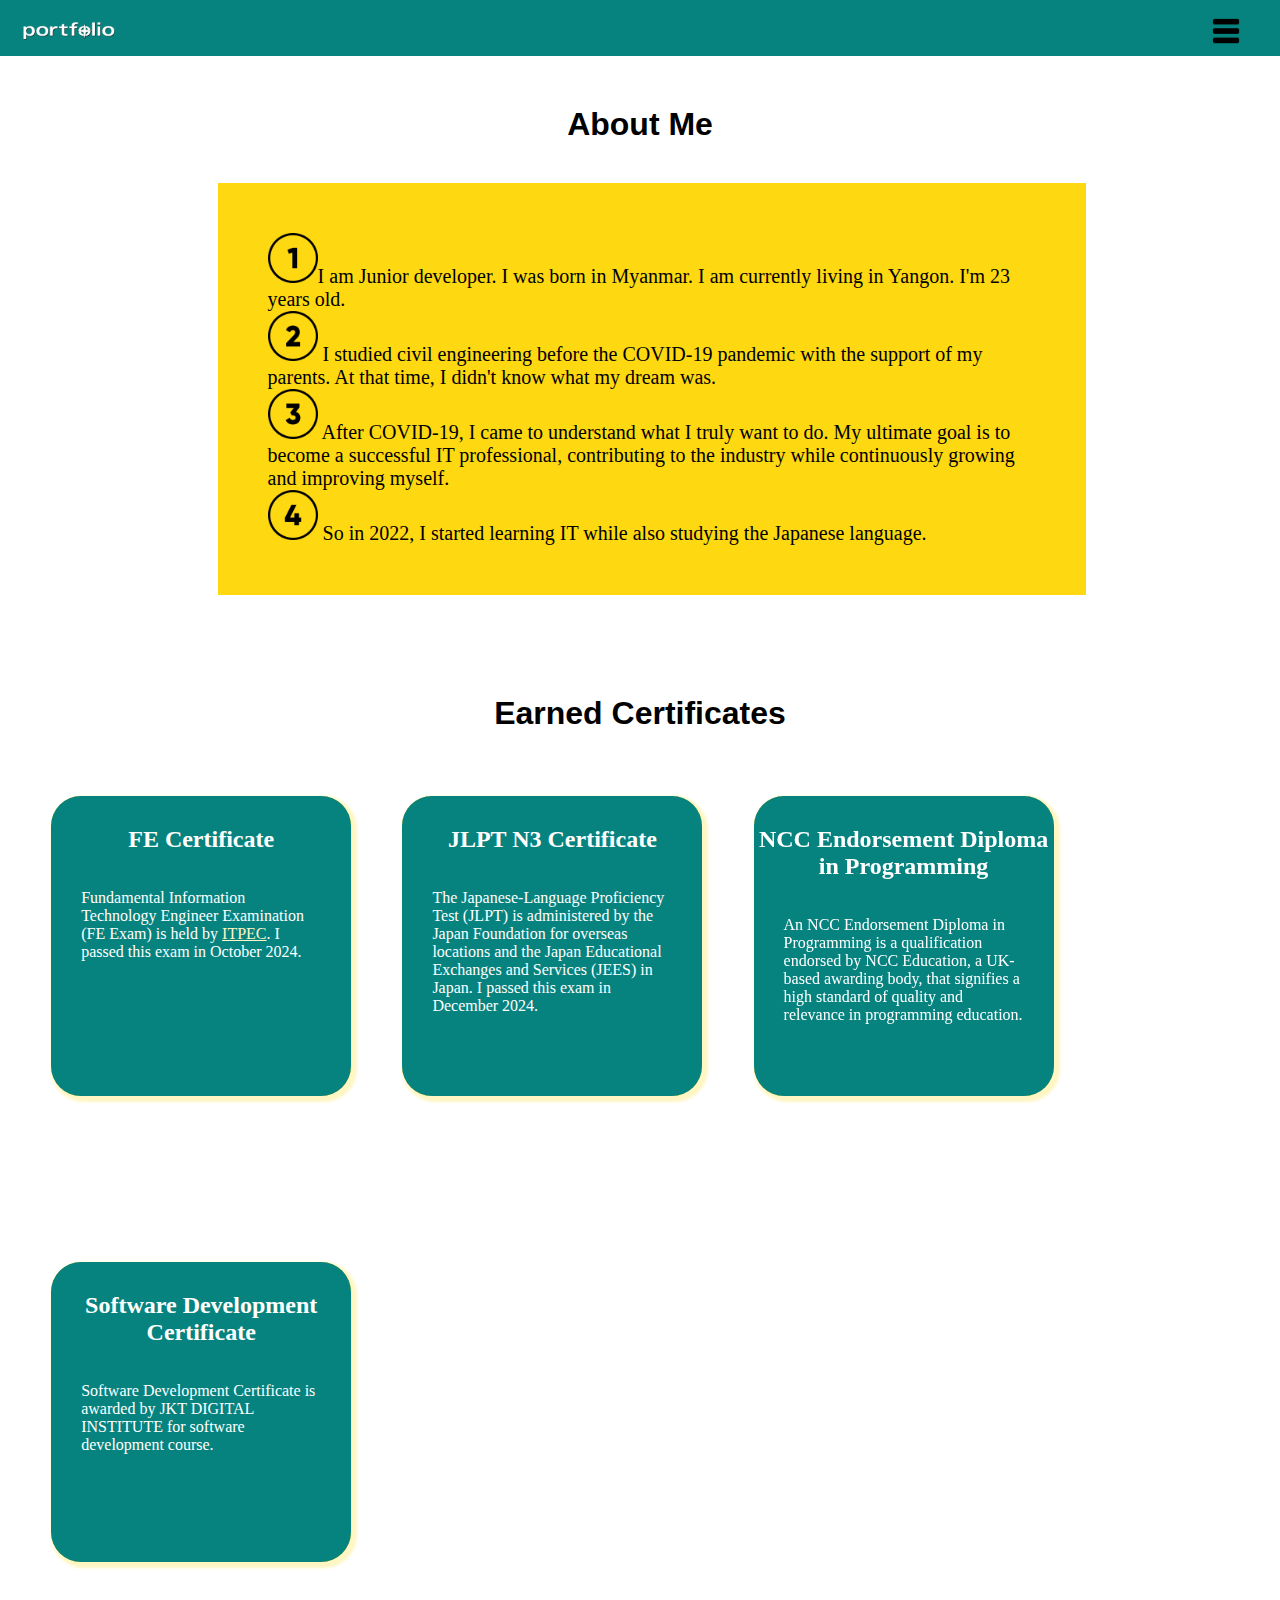
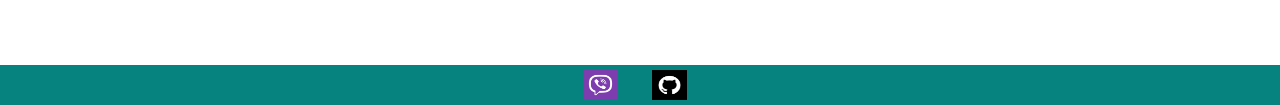
<file: about.html>
<!DOCTYPE html>
<html lang="en">

<head>
    <meta charset="UTF-8">
    <meta name="viewport" content="width=device-width, initial-scale=1.0">
    <title>Nant Nady Htwe Portfolio Website</title>
    <link rel="stylesheet" href="./about.css">
    <link rel="stylesheet" href="./responsive-menu.css">
</head>

<body>
    <nav>
        <a href="./index.html"><img class="img" src="./images/portfolio-logo-black-and-white.png" alt="pic"
                width="100px" height="100px"></a>
        <ul class="navlist">
            <a href="./index.html">
                <li>Home</li>
            </a>
            <a href="./about.html">
                <li>About</li>
            </a>
            <a href="./skill.html">
                <li>Skills</li>
            </a>
            <a href="./work.html">
                <li>Works</li>
            </a>
            <a href="./contact.html">
                <li>Contact</li>
            </a>
        </ul>

        <div class="navbar">
            <div class="dropdown">
                <button class="dropbtn">
                    <img class="nav-menu" src="./images/15641347.png" alt="nav">
                </button>
                <div class="dropdown-content">
                    <a href="./index.html">Home</a>
                    <a href="./about.html">About</a>
                    <a href="./skill.html">Skills</a>
                    <a href="./work.html">Works</a>
                    <a href="./contact.html">Contact</a>
                </div>
            </div>
    </nav>
    <main>
        <h1 class="about">About Me</h1>

        <div class="text">
            <img src="./images/number-1.png" alt="" width="50px" height="50px">I am Junior developer. I was born in
            Myanmar. I am currently living in
            Yangon. I'm 23 years old.

            <br>
            <img src="./images/number-2.png" alt="" width="50px" height="50px">
            I studied civil engineering before the COVID-19 pandemic with the support of my parents. At that time, I
            didn't know what my dream was.

            <br>
            <img src="./images/number-3.png" alt="" width="50px" height="50px">
            After COVID-19, I came to understand what I truly want to do. My ultimate goal is to become a successful IT
            professional, contributing to the industry while continuously growing and improving myself.
            <br>
            <img src="./images/number-4.png" alt="" width="50px" height="50px">
            So in 2022, I started learning IT while also studying the Japanese language.
        </div>

        <h1>Earned Certificates</h1>

        <div class="flip-box">
            <div class="flip-box-inner">
                <div class="flip-box-front">
                    <h2>FE Certificate</h2>
                    <br><br>
                    <p>Fundamental Information Technology Engineer Examination
                        (FE Exam) is held by <a href="https://itpec.org/">ITPEC</a>. I passed this
                        exam in October 2024.
                    </p>
                </div>
                <div class="flip-box-back">
                    <img src="./images/FECertificate.jpg" alt="FE">
                </div>
            </div>
        </div>

        <div class="flip-box">
            <div class="flip-box-inner">
                <div class="flip-box-front">
                    <h2>JLPT N3 Certificate</h2>
                    <br><br>
                    <p>The Japanese-Language Proficiency Test (JLPT) is administered by the Japan Foundation for
                        overseas locations and the Japan Educational Exchanges and Services (JEES) in Japan.
                        I passed this exam in December 2024.
                    </p>
                </div>
                <div class="flip-box-back">

                </div>
            </div>
        </div>

        <div class="flip-box">
            <div class="flip-box-inner">
                <div class="flip-box-front">
                    <h2>NCC Endorsement Diploma in Programming</h2>
                    <br><br>
                    <p>An NCC Endorsement Diploma in Programming is a qualification endorsed by NCC Education, a
                        UK-based
                        awarding body, that signifies a high standard of quality and
                        relevance in programming education.
                    </p>
                </div>
                <div class="flip-box-back">

                </div>
            </div>
        </div>

        <div class="flip-box">
            <div class="flip-box-inner">
                <div class="flip-box-front">
                    <h2>Software Development Certificate</h2>
                    <br><br>
                    <p>Software Development Certificate is awarded by JKT DIGITAL INSTITUTE for software development
                        course.
                    </p>
                </div>
                <div class="flip-box-back">

                </div>
            </div>
        </div>

    </main>
    <footer>
        <div class="footer">
            
            <a href="viber://chat?number=%2B959958231445"><img src="./images/viber0.png" alt="viber" width="35px"
                    height="30px" class="viber"></a>
            <a href="https://github.com/nadyhtwe"><img src="./images/gitimages.png" alt="git" width="35px" height="30px"
                    class="git"></a>

        </div>
    </footer>
</body>

</html>
</file>
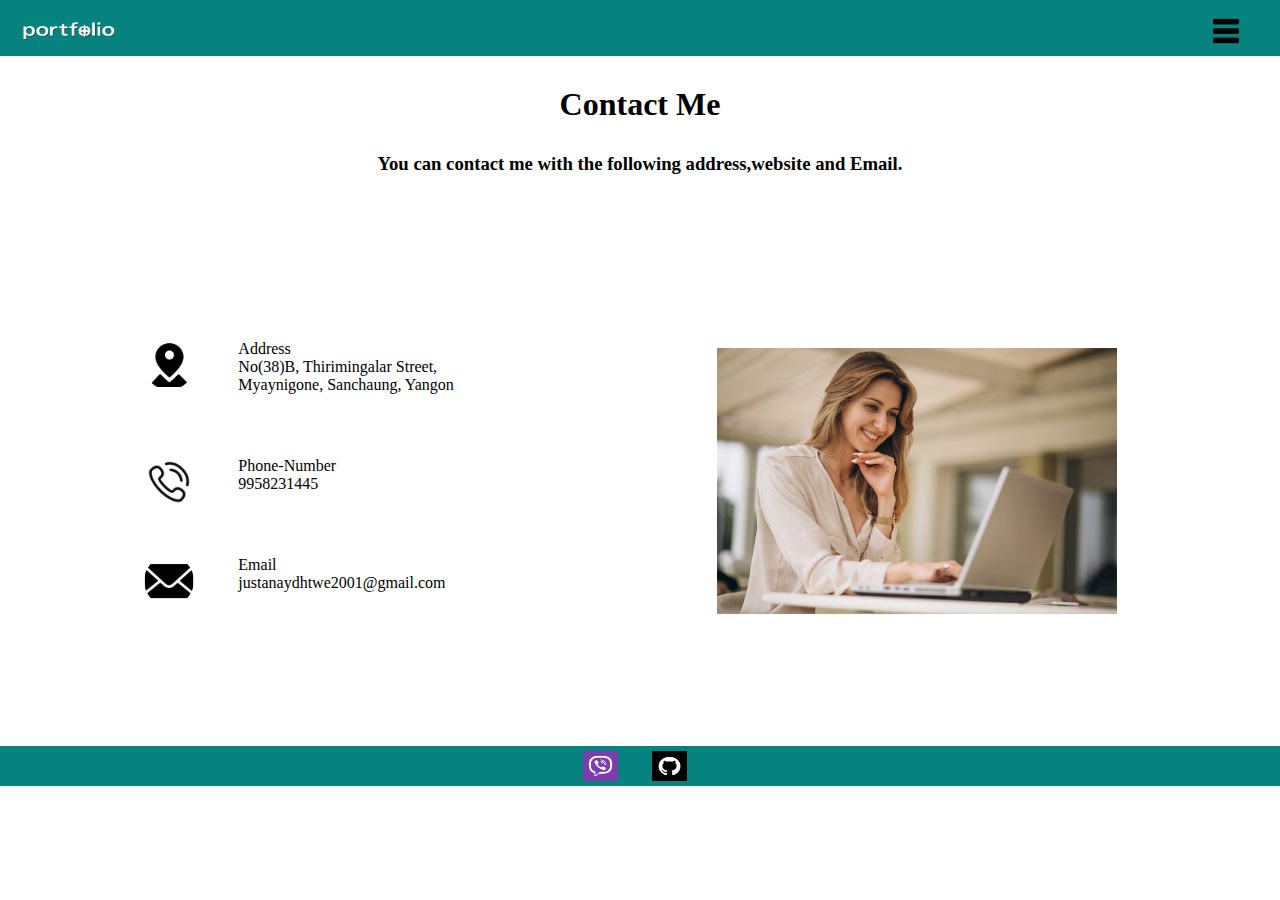
<file: contact.html>
<!DOCTYPE html>
<html lang="en">

<head>
    <meta charset="UTF-8">
    <meta name="viewport" content="width=device-width, initial-scale=1.0">
    <title>Document</title>
    <link rel="stylesheet" href="./contact.css">
    <link rel="stylesheet" href="./responsive-menu.css">
</head>

<body>
    <nav>
        <a href="./index.html"><img class="img" src="./images/portfolio-logo-black-and-white.png" alt="pic"
                width="100px" height="100px"></a>
        <ul class="navlist">
            <a href="./index.html">
                <li>Home</li>
            </a>
            <a href="./about.html">
                <li>About</li>
            </a>
            <a href="./skill.html">
                <li>Skills</li>
            </a>
            <a href="./work.html">
                <li>Works</li>
            </a>
            <a href="./contact.html">
                <li>Contact</li>
            </a>
        </ul>
        <div class="navbar">
            <div class="dropdown">
                <button class="dropbtn">
                    <img class="nav-menu" src="./images/15641347.png" alt="nav">
                </button>
                <div class="dropdown-content">
                    <a href="./index.html">Home</a>
                    <a href="./about.html">About</a>
                    <a href="./skill.html">Skills</a>
                    <a href="./work.html">Works</a>
                    <a href="./contact.html">Contact</a>
                </div>
            </div>
    </nav>

    <main>
        <h1>Contact Me</h1>
        <h3>You can contact me with the following address,website and Email.

        </h3>

        <div class="contactwrap">

            <div class="contactdiv">
                <img src="./images/address.png" alt="" width="50px" height="50px">

                <p>
                    <span>Address</span>
                    <br>
                    No(38)B, Thirimingalar Street, Myaynigone, Sanchaung, Yangon
                </p>
            </div>

            <div class="contactdiv">
                <img src="./images/phoneimage.png" alt="" width="50px" height="50px">
                <p>
                    <span>Phone-Number</span>
                    <br>
                    9958231445
                </p>
            </div>

            <div class="contactdiv">
                <img src="./images/email.png" alt="" width="50px" height="50px">
                <p>
                    <span>Email</span>
                    <br>
                    justanaydhtwe2001@gmail.com
                </p>
            </div>

        </div>

        <div class="picture">
            <img src="./images/peoplewithcomputer.avif" alt="">
        </div>

    </main>
    <footer>
        <div class="footer">
            <a href="viber://chat?number=%2B959958231445"><img src="./images/viber0.png" alt="viber" width="35px"
                    height="30px" class="viber"></a>
            <a href="https://github.com/nadyhtwe"><img src="./images/gitimages.png" alt="git" width="35px" height="30px"
                    class="git"></a>

        </div>
    </footer>
</body>

</html>
</file>
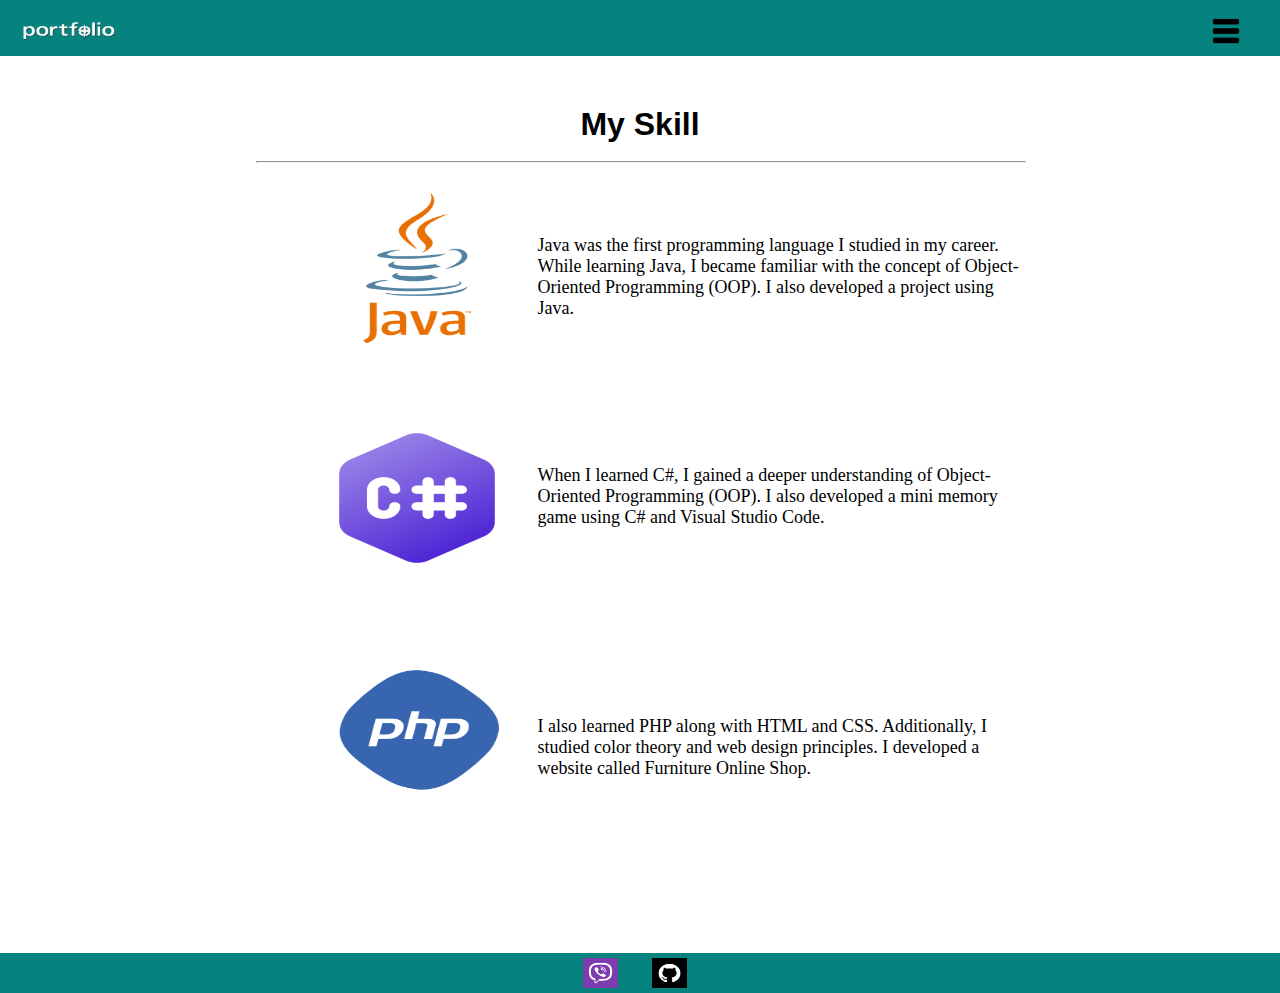
<file: skill.html>
<!DOCTYPE html>
<html lang="en">

<head>
  <meta charset="UTF-8">
  <meta name="viewport" content="width=device-width, initial-scale=1.0">
  <title>Nant Nady Htwe Portfolio Website</title>
  <link rel="stylesheet" href="./skill.css">
  <link rel="stylesheet" href="./responsive-menu.css">
</head>

<body>
  <nav>
    <a href="./index.html"><img class="img" src="./images/portfolio-logo-black-and-white.png" alt="pic" width="100px"
        height="100px"></a>
    <ul class="navlist">
      <a href="./index.html">
        <li>Home</li>
      </a>
      <a href="./about.html">
        <li>About</li>
      </a>
      <a href="./skill.html">
        <li>Skills</li>
      </a>
      <a href="./work.html">
        <li>Works</li>
      </a>
      <a href="./contact.html">
        <li>Contact</li>
      </a>
    </ul>

    <div class="navbar">
      <div class="dropdown">
        <button class="dropbtn">
          <img class="nav-menu" src="./images/15641347.png" alt="nav">
        </button>
        <div class="dropdown-content">
          <a href="./index.html">Home</a>
          <a href="./about.html">About</a>
          <a href="./skill.html">Skills</a>
          <a href="./work.html">Works</a>
          <a href="./contact.html">Contact</a>
        </div>
      </div>
  </nav>

  <main>
    <h1>My Skill</h1>
    <br>
    <hr>
    <div class="java">

      <p>
        <img src="./images/java.webp" alt="java" br><br><br>
        Java was the first programming language I studied in my career. While learning
        Java, I became familiar with the concept of Object-Oriented Programming (OOP). I also
        developed a project using Java.
      </p>

      <p>
        <img src="./images/C_Sharp_Logo_2023.svg.png" alt="C#"><br><br>
        When I learned C#, I gained a deeper understanding of Object-Oriented Programming (OOP). I also developed
        a mini memory game using C# and Visual Studio Code.
      </p>

      <p>
        <img src="./images/php.png" alt="php" class="php"><br><br><br>
        I also learned PHP along with HTML and CSS. Additionally, I studied color theory and web design principles. I
        developed
        a website called Furniture Online Shop.
      </p>
    </div>
  </main>
  <footer>
    <div class="footer">

      <a href="viber://chat?number=%2B959958231445"><img src="./images/viber0.png" alt="viber" width="35px"
          height="30px" class="viber"></a>
      <a href="https://github.com/nadyhtwe"><img src="./images/gitimages.png" alt="git" width="35px" height="30px"
          class="git"></a>

    </div>
  </footer>
</body>

</html>
</file>
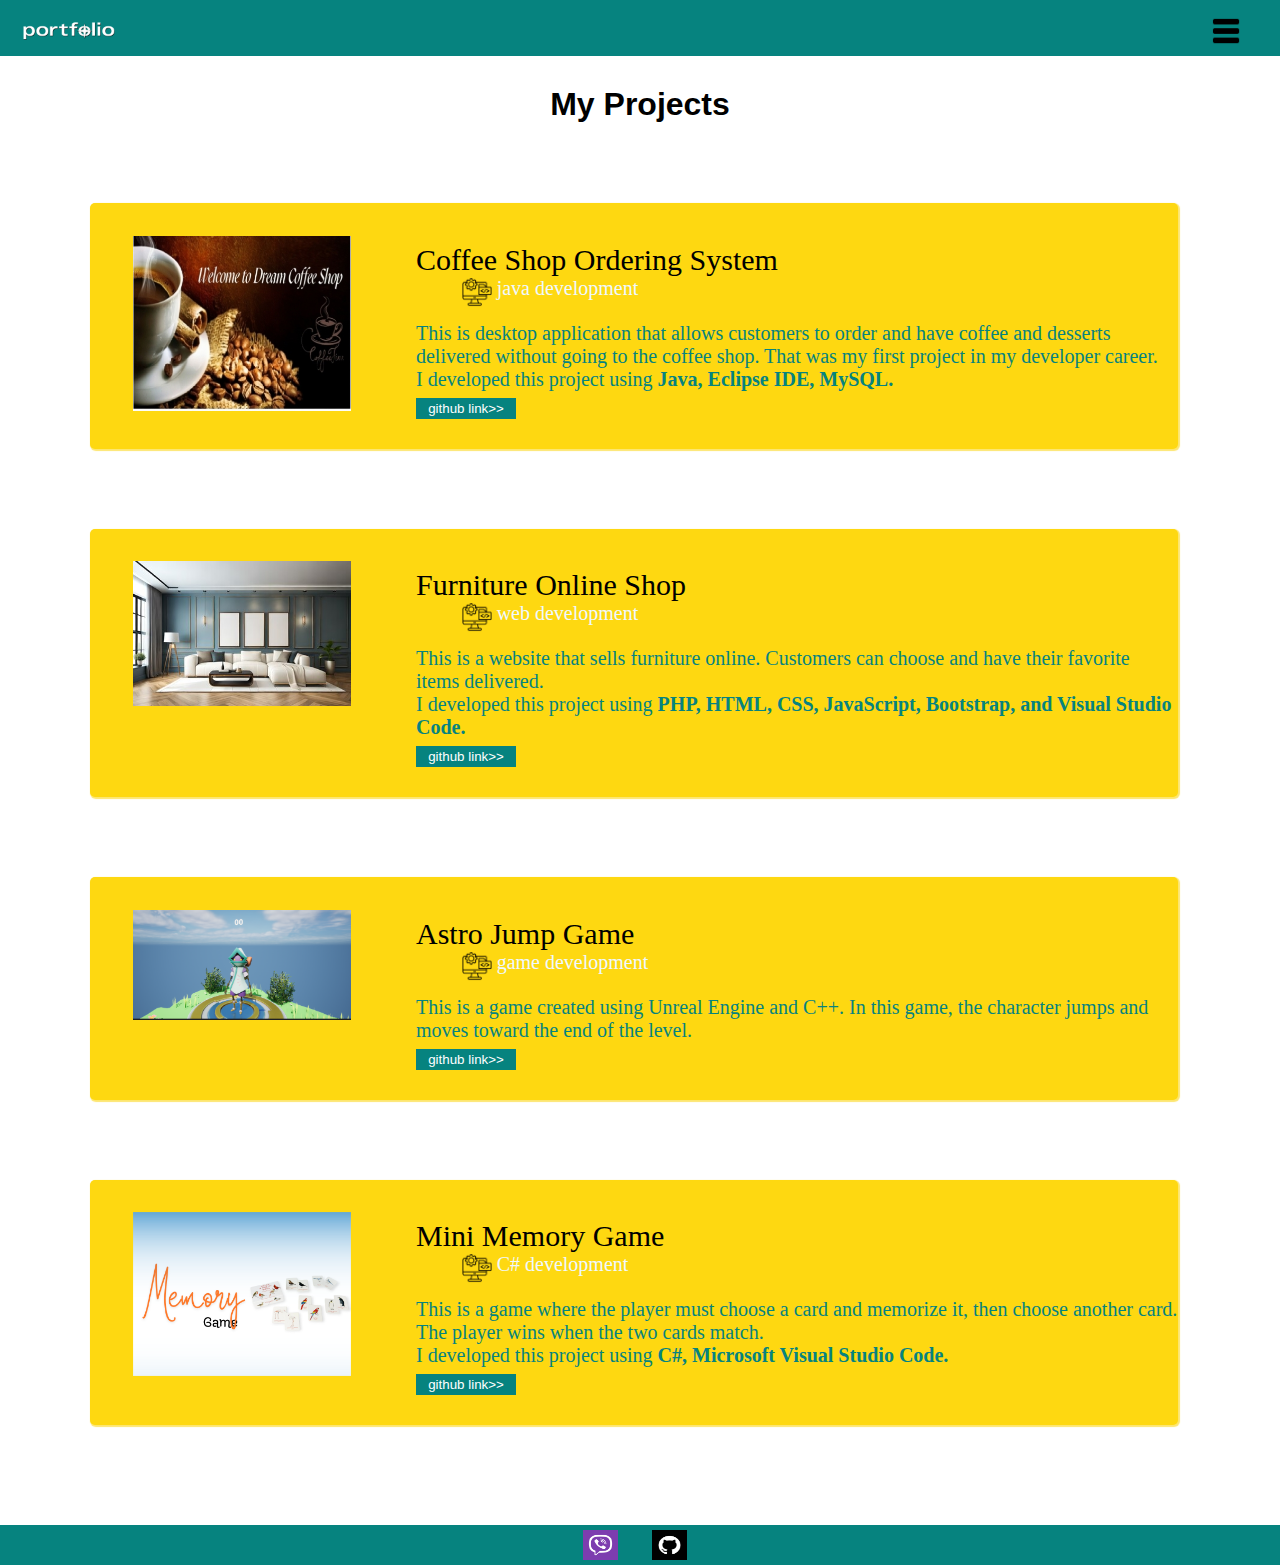
<file: work.html>
<!DOCTYPE html>
<html lang="en">

<head>
  <meta charset="UTF-8">
  <meta name="viewport" content="width=device-width, initial-scale=1.0">
  <title>Document</title>
  <link rel="stylesheet" href="./work.css">
  <link rel="stylesheet" href="./responsive-menu.css">
</head>

<body>
  <nav>
    <a href="./index.html"><img class="img" src="./images/portfolio-logo-black-and-white.png" alt="pic" width="100px"
        height="100px"></a>
    <ul class="navlist">
      <a href="./index.html">
        <li>Home</li>
      </a>
      <a href="./about.html">
        <li>About</li>
      </a>
      <a href="./skill.html">
        <li>Skills</li>
      </a>
      <a href="./work.html">
        <li>Works</li>
      </a>
      <a href="./contact.html">
        <li>Contact</li>
      </a>
    </ul>
    <div class="navbar">
      <div class="dropdown">
        <button class="dropbtn">
          <img class="nav-menu" src="./images/15641347.png" alt="nav">
        </button>
        <div class="dropdown-content">
          <a href="./index.html">Home</a>
          <a href="./about.html">About</a>
          <a href="./skill.html">Skills</a>
          <a href="./work.html">Works</a>
          <a href="./contact.html">Contact</a>
        </div>
      </div>
  </nav>


  <main>
    <h1>My Projects</h1>

    <div class="projectline1">
      <div class="project1">
        <img src="./images/cbg.jpg" alt="pic1" class="projectimg"><br>
        <p class="p1">Coffee Shop Ordering System</p>

        <p class="p2"><img src="./images/software.png" alt="code" class="codeimg">&nbsp;java development</p>
        <p class="p3">This is desktop application that allows customers to order and have coffee and desserts delivered
          without going to the coffee shop.
          That was my first project in my developer career. <br>
          I developed this project using <b>Java, Eclipse IDE, MySQL.</b><br>
          <a href="">
            <button class="link">github link>></button>
          </a>
        </p>
      </div>

      <div class="project2">
        <img src="./images/hp.jpg" alt="pic1" class="projectimg"><br>
        <p class="p1">Furniture Online Shop</p>

        <p class="p2"> <img src="./images/software.png" alt="code" class="codeimg">&nbsp;web development</p>
        <p class="p3">This is a website that sells furniture online. Customers can choose and have their favorite items
          delivered. <br>
          I developed this project using <b>PHP, HTML, CSS, JavaScript,
            Bootstrap, and Visual Studio Code.
          </b><br>
          <a href="">
            <button class="link">github link>></button>
          </a>
        </p>
        </p>
      </div>

      <div class="project3">
        <img src="./images/caimage.png" alt="pic1" class="projectimg"><br>
        <p class="p1">Astro Jump Game</p>

        <p class="p2"><img src="./images/software.png" alt="code" class="codeimg">&nbsp;game development</p>
        <p class="p3">This is a game created using Unreal Engine and C++. In this game, the character jumps and moves
          toward the end of the level.<br>
          <a href="">
            <button class="link">github link>></button>
          </a>
        </p>
        </p>
      </div>

      <div class="project4">
        <img src="./images/Memory.png" alt="pic1" class="projectimg" height="200px"><br>
        <p class="p1">Mini Memory Game</p>

        <p class="p2"><img src="./images/software.png" alt="code" class="codeimg">&nbsp;C# development</p>
        <p class="p3">This is a game where the player must choose a card and memorize it, then choose another card. The
          player wins when the two cards match.<br>
          I developed this project using <b>C#, Microsoft Visual Studio Code.</b> <br>
          <a href="">
            <button class="link">github link>></button>
          </a>
        </p>
        </p>
      </div>


    </div>
  </main>
  <footer>
    <div class="footer">
      <a href="viber://chat?number=%2B959958231445"><img src="./images/viber0.png" alt="viber" width="35px"
          height="30px" class="viber"></a>
      <a href="https://github.com/nadyhtwe"><img src="./images/gitimages.png" alt="git" width="35px" height="30px"
          class="git"></a>

    </div>
  </footer>
</body>

</html>
</file>
<file: about.css>
* {
    margin: 0;
    padding: 0;
}

/* body {
    background-color: #FFF6C4;
} */

.about{
    margin-top: 50px;
}

h1 {
    margin-top: 100px;
    text-align: center;
    font-family: 'Segoe UI', Tahoma, Geneva, Verdana, sans-serif;
}

/* .image {
    margin-top: 60px;
    margin-left: 20%;
    width: 60%;
    height: 500px;
} */

.text {
    background-color: #FED811;
    margin-top: 40px;
    margin-left: 17%;
    width: 60%;
    height: auto;
    padding: 50px;
    font-size: 1.25em;  
}

/* .certificate{
    width: 300px;
    height: 300px;
    background-color: #FED811;
    float: left;
    margin-left: 4%;
    margin-top: 5%;
} */

.flip-box {
    width: 300px;
    height: 300px;
    background-color: #FED811;
    float: left;
    margin-left: 4%;
    margin-top: 5%;
    margin-bottom: 8%;
    box-shadow: 3px 3px 3px 3px #FFF6C4;
    border-radius: 10%;
    z-index: -1;
  }
  
  .flip-box-inner {
    position: relative;
    width: 100%;
    height: 100%;
    transition: transform 0.8s;
    transform-style: preserve-3d;
  }
  
  .flip-box:hover .flip-box-inner {
    transform: rotateY(180deg);
  }
  
  .flip-box-front, .flip-box-back {
    position: absolute;
    width: 100%;
    height: 100%;
    -webkit-backface-visibility: hidden;
    backface-visibility: hidden;
  }
  
  .flip-box-front {
    background-color: #06837F;
    color: white;
    border-radius: 10%;
  }
  
  .flip-box-front h2{
    text-align: center;
    margin-top: 10%;
  }

  .flip-box-front span{
    margin-left: 24%;
  }

  .flip-box-front p{
    margin-left: 10%;
    margin-right: 10%;
  }
  
  .flip-box-front a{
    color: #FFF6C4;
  }


  .flip-box-back {
    background-color: #FED811;
    color: white;
    transform: rotateY(180deg);
    border-radius: 10%;
  }
 
  .flip-box-back img{
    width: 270px;
    height: 270px;
    margin-left: 4.5%;
    margin-top: 5%;
  }


/* .footer {
    position: fixed;
    bottom: 0;
    width: 100%;
    background-color: #06837F;
    height: 40px;
    text-align: center;
} */

.footer {
  clear: both;
  margin-top: 120px;
  margin-bottom: 0px;
  background-color: #06837F;
  height: 40px;
  text-align: center;
}

.footer img {
    margin-left: 10px;
    margin-right: 20px;
    margin-top: 5px;
}

@media (max-width: 580px){
    .flip-box{
        margin-left: 20%;
        margin-top: 10%;
    }
    .text{
        margin-left: 12%;
    }
}
@media (max-width: 450px){
  .text{
    margin-left: 7%;
  }
  .flip-box{
    margin-left: 8%;
    margin-top: 10%;
    font-size: 15px;
  }
}
</file>
<file: responsive-menu.css>
* {
  margin: 0;
  padding: 0;
}

nav {
  background-color: #06837F;
  height: 3.5rem;
  position: sticky;
  top: 0;
}

.img {
  display: inline-block;
  margin-top: -1.2rem;
  margin-left: 1.2rem;
}

.navlist {
  margin-top: -4rem;
  margin-left: 70%;
}

.navlist li {
  list-style-type: none;
  display: inline-block;
  width: 5rem;
  height: 3rem;
  color: aliceblue;
}

.navlist li:hover {
  color: #FED811;

}

.nav-menu {
  width: 30px;
  height: 30px;
  background-color: none;
}

.navbar {
  display: none;
}

@media(max-width: 1500px) {
  .navlist {
    display: none;
  }

  .navbar {
    display: inherit;
    margin-left: 94%;
    margin-top: -75px;
  }

  .dropdown .dropbtn {
    font-size: 16px;
    border: none;
    outline: none;
    color: white;
    padding: 6px 8px;
    background-color: inherit;
    font-family: inherit;
    margin: 0;
  }

  .navbar a:hover,
  .dropdown:hover .dropbtn {
    background-color: #FED811;
    border-radius: 2px;
  }

  .dropdown-content {
    display: none;
    position: absolute;
    background-color: #f9f9f9;
    min-width: 160px;
    box-shadow: 0px 8px 16px 0px rgba(0, 0, 0, 0.2);
    z-index: 1;
  }

  .dropdown-content a {
    float: none;
    color: black;
    padding: 12px 16px;
    text-decoration: none;
    display: block;
    text-align: left;
  }

  .dropdown-content a:hover {
    background-color: #06837F;
  }

  .dropdown:hover .dropdown-content {
    display: block;
  }
}

@media(max-width: 1150px) {

  .navbar {
    margin-left: 92%;
  }

}

@media(max-width: 950px) {

  .navbar {
    margin-left: 90%;
  }

}

@media(max-width: 750px) {

  .navbar {
    margin-left: 88%;
  }

}

@media(max-width: 600px){
  .navbar {
    margin-left: 85%;
  }
} 

@media(max-width: 450px){
  .navbar {
    margin-left: 78%;
  }
}
</file>
<file: contact.css>
* {
    margin: 0;
    padding: 0;
}

h1,
h3 {
    text-align: center;
    margin-top: 30px;
}

h3 {
    margin-left: 10%;
    margin-right: 10%;
}

.contactdiv{
    margin-top: 20px;
    margin-left: 10%;
    margin-top: 15%;
}

.contactdiv img { 
    float: left;
    border-radius: 50%;
}

.contactwrap {
    float: left;
    margin-left: 8%;
    margin-top: 8%;
}

.contactdiv p{
    margin-left: 25%;
}

.picture{
    margin-left: 45%;
    margin-top: 8%;
    
}

.picture img{
    width: 650px;
}

.footer {
    clear: both;
    margin-top: 10%;
    margin-bottom: 0px;
    background-color: #06837F;
    height: 40px;
    text-align: center;
}

.footer img {
    margin-left: 10px;
    margin-right: 20px;
    margin-top: 5px;
}

@media(max-width: 1300px) {
   
    .picture img{
        margin-top: 10%;
        margin-left: 20%;
        width: 400px;
    } 
    
}

@media(max-width: 1000px) {
     .contactwrap{
        margin-left: 8%;
    }
    .picture img{
        margin-top: 10%;
        margin-left: 20%;
        width: 300px;
        margin-bottom: 20px;
    } 
}

@media(max-width: 900px) {
     .picture img{
        margin-top: 10%;
        margin-left: 20%;
        width: 250px;
        margin-bottom: 20px;
    } 
    .contactwrap{
        margin-left: 8%;
        margin-bottom: 50px;
    }
}

@media(max-width: 800px){
    .picture img{
        display: none;
    }
}

@media(max-width: 600px) {
     .picture img{
        display: none;
    }
    .contactwrap{
        margin-left: 8%;
        margin-bottom: 20%;
    }
}

@media(max-width: 500px) {
    .contactwrap{
        margin-left: 5%;
        margin-bottom: 10%;
    }
     .picture img{
        display: none;
    }
   
}

@media(max-width: 450px) {
    .picture img{
        display: none;
    }
    .contactwrap{
        margin-left: -1%;
        margin-bottom: 30%;
    }
    
}
</file>
<file: skill.css>
* {
  margin: 0;
  padding: 0;
}

/* body {
  background-color: #FFF6C4;
} */

h1 {
  margin-top: 50px;
  text-align: center;
  font-family: 'Segoe UI', Tahoma, Geneva, Verdana, sans-serif;
}

hr {
  width: 60%;
  margin-left: 20%;

}

.java img {
  float: left;
  margin-left: 8%;
  height: 150px;
  width: 200px;
  padding-right: 20px;
}

.java p {
  margin-bottom: 10px;
  font-size: 18px;
}

.image {
  margin-top: 30px;
  margin-left: 13%;
  width: 1000px;
  height: 400px;
}

p {
  margin-top: 30px;
  margin-left: 20%;
  width: 60%;
  height: 200px;
}

.footer {
  margin-top: 100px;
  margin-bottom: 0px;
  background-color: #06837F;
  height: 40px;
  text-align: center;
}

.footer img {
  margin-left: 10px;
  margin-right: 20px;
  /* float: right; */
  margin-top: 5px;
}

@media (max-width: 450px) {
  h1 {
    margin-top: 20px;
  }
  .java p {
  margin-bottom: 50px;
  font-size: 15px;
}
}
</file>
<file: work.css>
* {
  margin: 0;
  padding: 0;
}

/* body {
  background-color: #FFF6C4;
} */

h1 {
  margin-top: 30px;
  text-align: center;
  font-family: 'Segoe UI', Tahoma, Geneva, Verdana, sans-serif;
}

.project1,.project2,.project4 {
  display: inline-block;
  width: 85%;
  height: 50%;
  margin-top: 80px;
  margin-left: 7%;
  background-color: #FED811;
  border-radius: 5px;
  box-shadow: 1px 1px 1px 1px rgb(253, 230, 111);
}

.project3{
  display: inline-block;
  width: 85%;
  height: 100%;
  margin-top: 80px;
  margin-left: 7%;
  background-color: #FED811;
  border-radius: 5px;
  box-shadow: 1px 1px 1px 1px rgb(253, 230, 111);
}


.projectimg {
  padding-left: 4%;
  padding-top: 3%;
  margin-bottom: 3%;
  float: left;
  width: 20%;
  height: auto;
}

.p1 {
  margin-top: 2%;
  padding-left: 30%;
  font-size: 30px;
}

.p2 {
  margin-left: 30%;
  font-size: 20px;
  color: aliceblue;
}

.p3 {
  margin-top: 2%;
  margin-left: 30%;
  font-size: 20px;
  color: #06837F;
}

.codeimg {
  margin-left: 6%;
  width: 30px;
  height: 30px;
  float: left;
}

 .link{
  margin-top: 7px;
  margin-bottom: 30px;
  width: 100px;
  padding: 3px;
  border: none;
  background-color: #06837F;
  color: white;
}

.link:hover{
background-color: #FFF6C4;
color: black;
} 

.footer {
  margin-top: 100px;
  margin-bottom: 0px;
  background-color: #06837F;
  height: 40px;
  text-align: center;
}

.footer img {
  margin-left: 10px;
  margin-right: 20px;
  margin-top: 5px;
}

@media (max-width: 450px) {

  .projectline1{
    margin-left: 2%;
    
  }
  .p3{
    font-size: 15px;
  }
  .projectimg{
    margin-top: 5%;
  }
  .codeimg {
  margin-left: 4%;
  width: 20px;
  height: 20px;
}
.p2{
  font-size: 15px;
}
  
}
</file>
